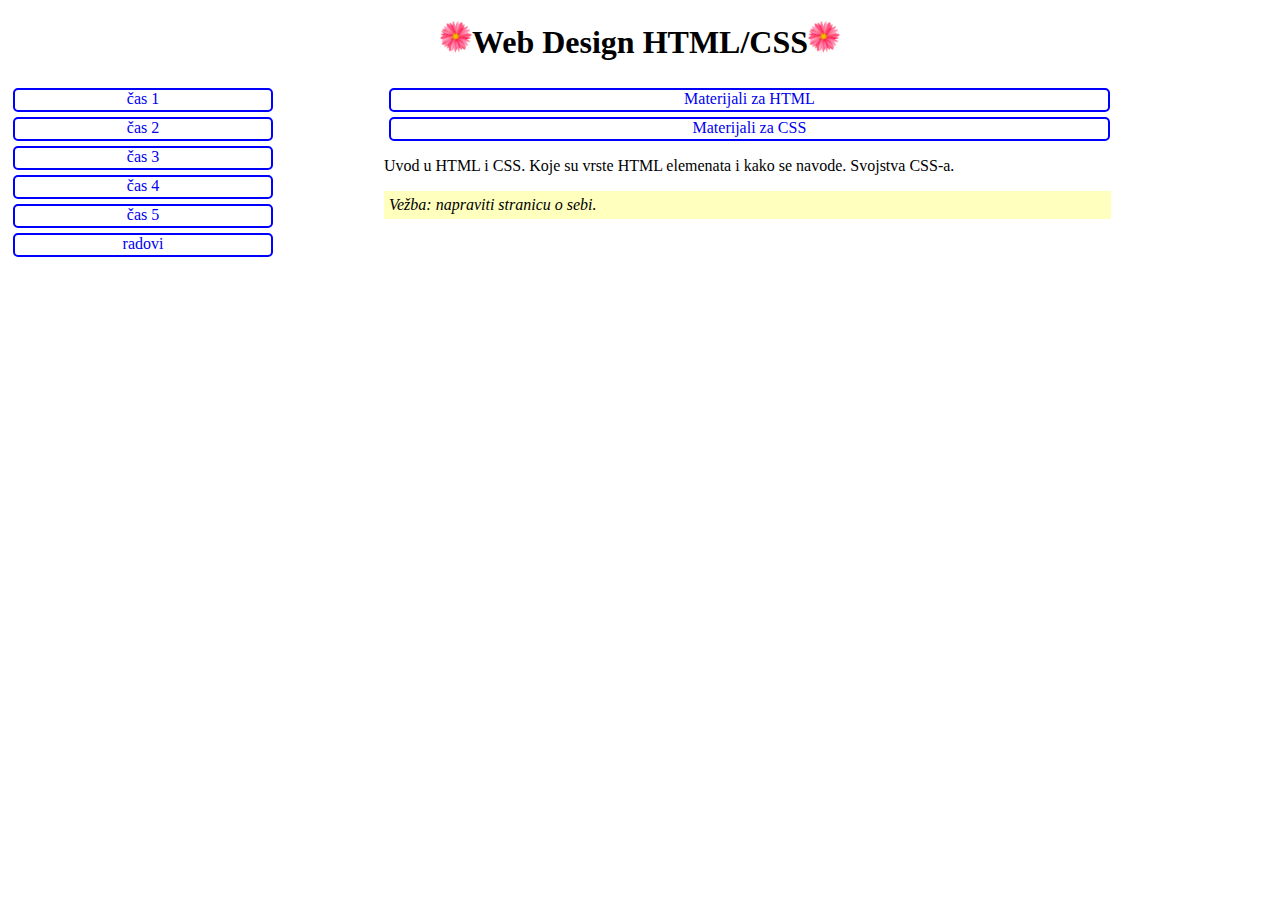
<file: index1.html>
<!DOCTYPE html>
<html lang="en">
<head>
    <meta charset="UTF-8">
    <meta name="viewport" content="width=device-width, initial-scale=1.0">
    <title>Document</title>
    <link href="./style.css" rel="stylesheet" type="text/css">
</head>
<body>
    <h1>Web Design HTML/CSS</h1>
    <div id="linkovi">
        <a href="index1.html">čas 1</a>
        <a href="index2.html">čas 2</a>
        <a href="index3.html">čas 3</a>
        <a href="index4.html">čas 4</a>
        <a href="index5.html">čas 5</a>
        <a href="index6.html">radovi</a>
    </div>
    <div id="sadrzaj">
        <a href="https://matfuvit.github.io/info/vezbe/knjiga/Poglavlja/HTML/" target="_blank">Materijali za HTML</a>
        <a href="https://matfuvit.github.io/info/vezbe/knjiga/Poglavlja/CSS/" target="_blank">Materijali za CSS</a>
        
        <p>
            Uvod u HTML i CSS. Koje su vrste HTML elemenata i kako se navode. Svojstva CSS-a. 
        </p>
        <p class="vezba">Vežba: napraviti stranicu o sebi.</p>
    </div>
</body>
</html>
</file>
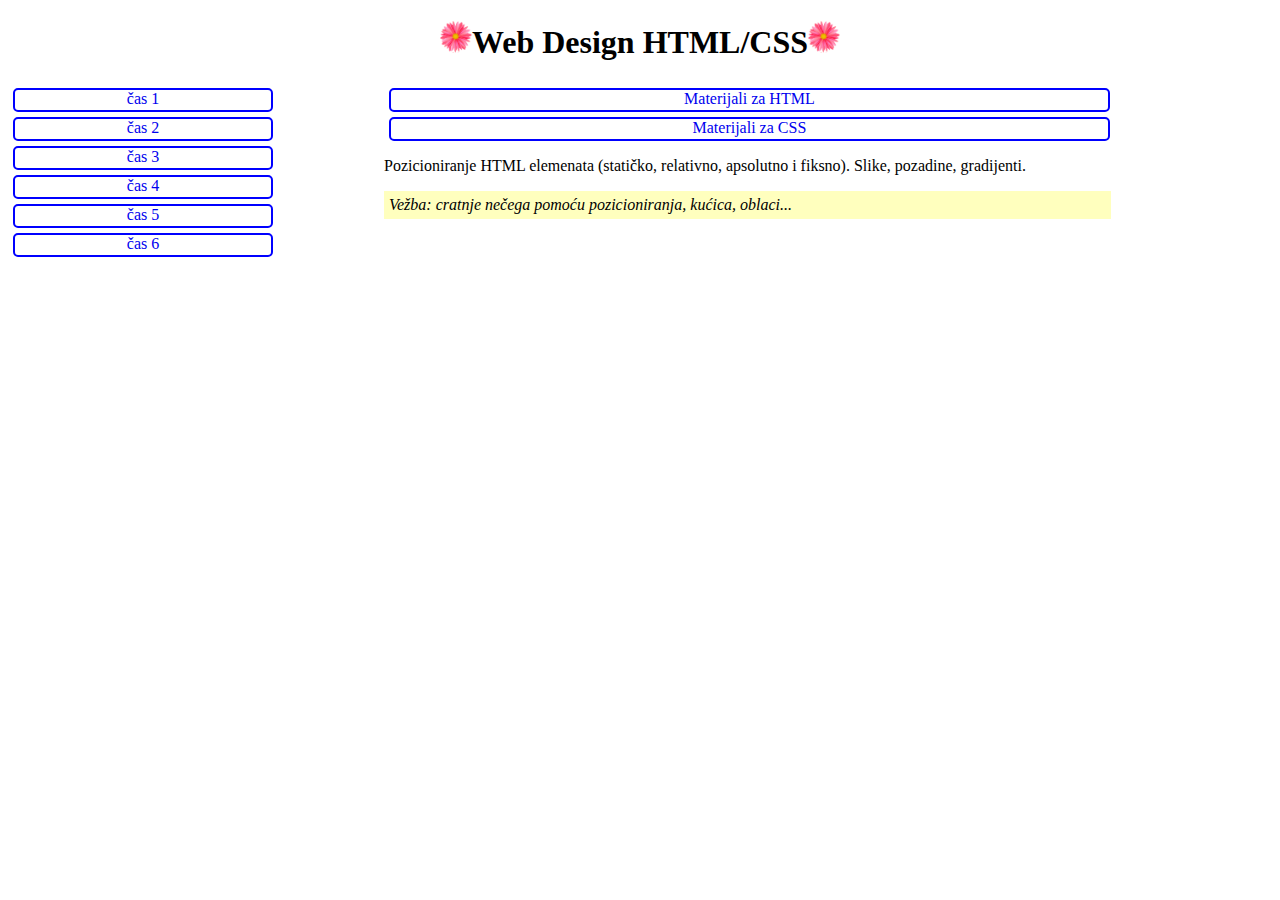
<file: index2.html>
<!DOCTYPE html>
<html lang="en">
<head>
    <meta charset="UTF-8">
    <meta name="viewport" content="width=device-width, initial-scale=1.0">
    <title>Document</title>
    <link href="./style.css" rel="stylesheet" type="text/css">
</head>
<body>
    <h1>Web Design HTML/CSS</h1>
    <div id="linkovi">
        <a href="index1.html">čas 1</a>
        <a href="index2.html">čas 2</a>
        <a href="index3.html">čas 3</a>
        <a href="index4.html">čas 4</a>
        <a href="index5.html">čas 5</a>
        <a href="index6.html">čas 6</a>
    </div>
    <div id="sadrzaj">
        <a href="https://matfuvit.github.io/info/vezbe/knjiga/Poglavlja/HTML/" target="_blank">Materijali za HTML</a>
        <a href="https://matfuvit.github.io/info/vezbe/knjiga/Poglavlja/CSS/" target="_blank">Materijali za CSS</a>
        <p>
        Pozicioniranje HTML elemenata (statičko, relativno, apsolutno i fiksno). Slike, pozadine, gradijenti.
        </p>
        <p class="vezba">
            Vežba: cratnje nečega pomoću pozicioniranja, kućica, oblaci...
        </p>
    </div>

</body>
</html>
</file>
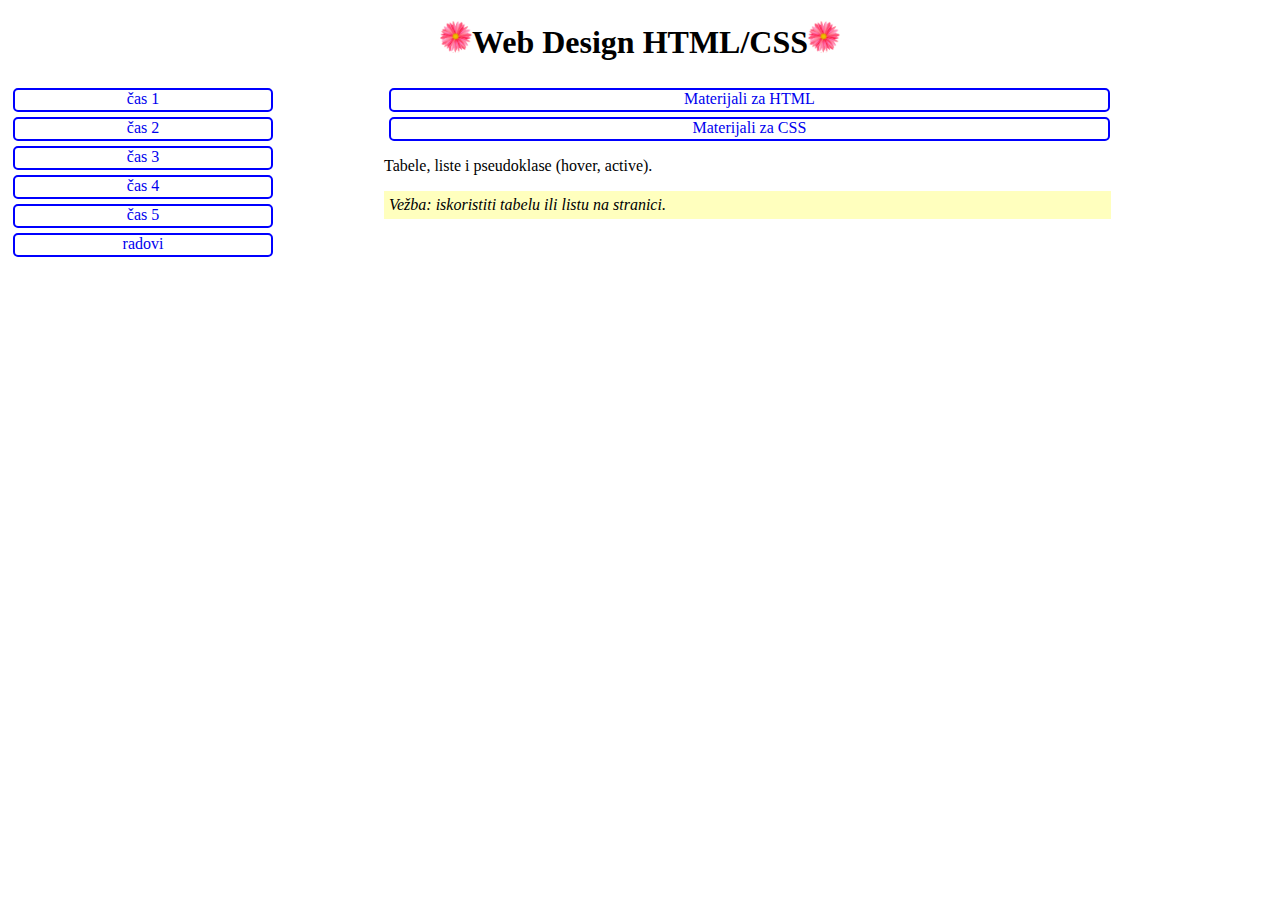
<file: index3.html>
<!DOCTYPE html>
<html lang="en">
<head>
    <meta charset="UTF-8">
    <meta name="viewport" content="width=device-width, initial-scale=1.0">
    <title>Document</title>
    <link href="./style.css" rel="stylesheet" type="text/css">
</head>
<body>
    <h1>Web Design HTML/CSS</h1>
    <div id="linkovi">
        <a href="index1.html">čas 1</a>
        <a href="index2.html">čas 2</a>
        <a href="index3.html">čas 3</a>
        <a href="index4.html">čas 4</a>
        <a href="index5.html">čas 5</a>
        <a href="index6.html">radovi</a>
    </div>
    <div id="sadrzaj">
        <a href="https://matfuvit.github.io/info/vezbe/knjiga/Poglavlja/HTML/" target="_blank">Materijali za HTML</a>
        <a href="https://matfuvit.github.io/info/vezbe/knjiga/Poglavlja/CSS/" target="_blank">Materijali za CSS</a>
        <p>
        Tabele, liste i pseudoklase (hover, active).
        </p>
        <p class="vezba">Vežba: iskoristiti tabelu ili listu na stranici.</p>
    </div>
</body>
</html>
</file>
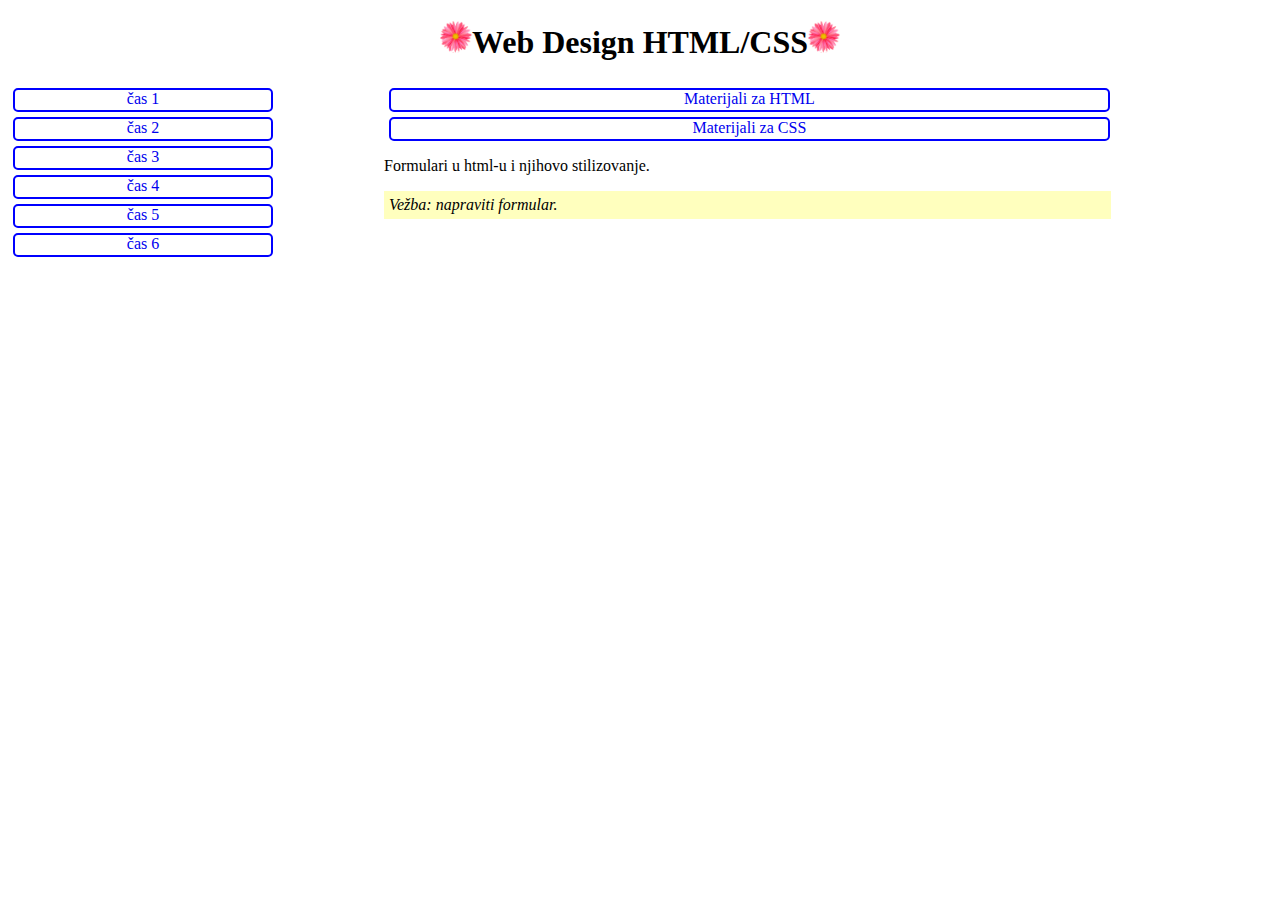
<file: index4.html>
<!DOCTYPE html>
<html lang="en">
<head>
    <meta charset="UTF-8">
    <meta name="viewport" content="width=device-width, initial-scale=1.0">
    <title>Document</title>
    <link href="./style.css" rel="stylesheet" type="text/css">
</head>
<body>
    <h1>Web Design HTML/CSS</h1>
    <div id="linkovi">
        <a href="index1.html">čas 1</a>
        <a href="index2.html">čas 2</a>
        <a href="index3.html">čas 3</a>
        <a href="index4.html">čas 4</a>
        <a href="index5.html">čas 5</a>
        <a href="index6.html">čas 6</a>
    </div>
    <div id="sadrzaj">
        <a href="https://matfuvit.github.io/info/vezbe/knjiga/Poglavlja/HTML/" target="_blank">Materijali za HTML</a>
        <a href="https://matfuvit.github.io/info/vezbe/knjiga/Poglavlja/CSS/" target="_blank">Materijali za CSS</a>
        <p>Formulari u html-u i njihovo stilizovanje.</p>
        <p class="vezba">Vežba: napraviti formular.</p>
    </div>
</body>
</html>
</file>
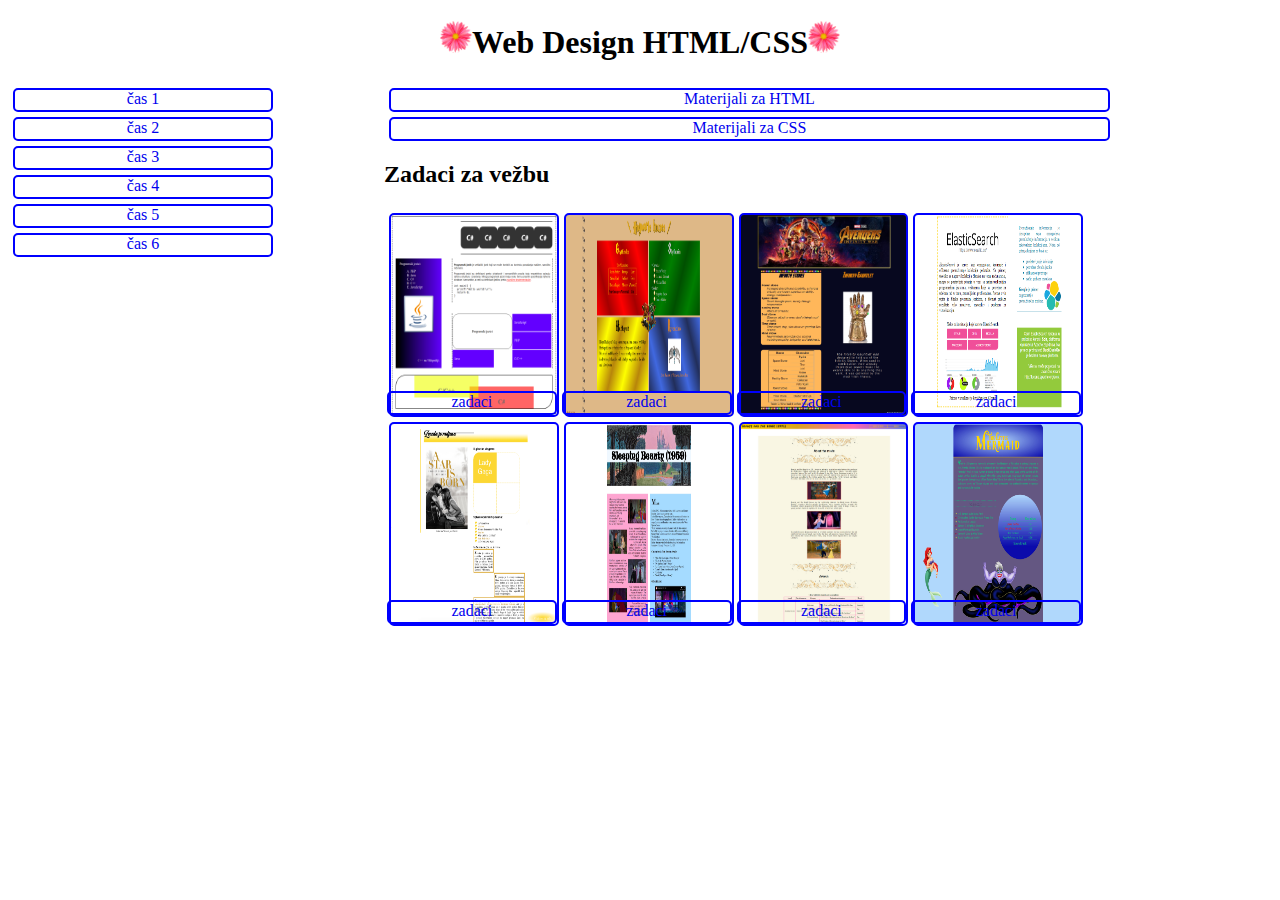
<file: index5.html>
<!DOCTYPE html>
<html lang="en">
<head>
    <meta charset="UTF-8">
    <meta name="viewport" content="width=device-width, initial-scale=1.0">
    <title>Document</title>
    <link href="./style.css" rel="stylesheet" type="text/css">
    <style>
        table{
            width: 55vw;
            border-spacing: 5px;
        }
        td {
            background-repeat: no-repeat;
            background-size: contain;
            height: 200px;
            border: solid blue 2px;
            background-size: 100% 100%;
            border-radius: 5px;
            position: relative;
            width: 25%;
            padding: 0;
        }

        td:hover {
            border-radius: 20px;
        }

        .z1 { background-image: url(./slike/1.png);}
        .z2 { background-image: url(./slike/2.png);}
        .z3 { background-image: url(./slike/3.png);}
        .z4 { background-image: url(./slike/4.png);}
        .z5 { background-image: url(./slike/5.png);}
        .z6 { background-image: url(./slike/6.jpeg);}
        .z7 { background-image: url(./slike/7.jpeg);}
        .z8 { background-image: url(./slike/8.jpeg);}

        td a {
            position: absolute;
            display: block;
            right: 0;
            bottom: 0;
            margin: auto;
            width: 100%!important;
        }

    </style>
</head>
<body>
    <h1>Web Design HTML/CSS</h1>
    <div id="linkovi">
        <a href="index1.html">čas 1</a>
        <a href="index2.html">čas 2</a>
        <a href="index3.html">čas 3</a>
        <a href="index4.html">čas 4</a>
        <a href="index5.html">čas 5</a>
        <a href="index6.html">čas 6</a>
    </div>
    <div id="sadrzaj">
        <a href="https://matfuvit.github.io/info/vezbe/knjiga/Poglavlja/HTML/" target="_blank">Materijali za HTML</a>
        <a href="https://matfuvit.github.io/info/vezbe/knjiga/Poglavlja/CSS/" target="_blank">Materijali za CSS</a>
        
        <h2>Zadaci za vežbu</h2>
        <table>
            <tr>
                <td class="z1"><a href="./1.zip">zadaci</a></td>
                <td class="z2"><a href="./2.zip">zadaci</a></td>
                <td class="z3"><a href="./3.zip">zadaci</a></td>
                <td class="z4"><a href="./4.zip">zadaci</a></td>
            </tr>

            <tr>
                <td class="z5"><a href="./5.zip">zadaci</a></td>
                <td class="z6"><a href="./6.zip">zadaci</a></td>
                <td class="z7"><a href="./7.zip">zadaci</a></td>
                <td class="z8"><a href="./8.zip">zadaci</a></td>
            </tr>
        </table>
    </div>
</body>
</html>
</file>
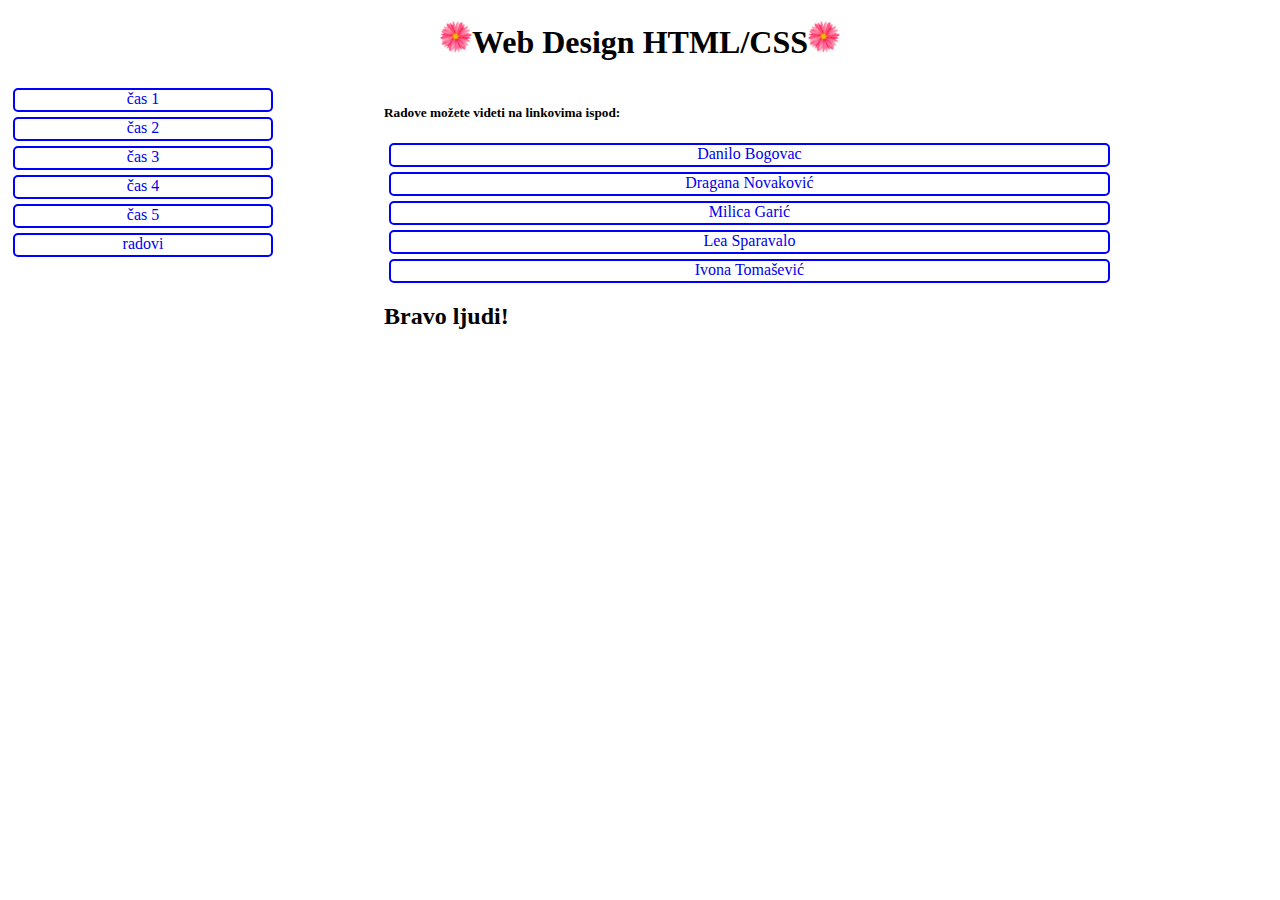
<file: index6.html>
<!DOCTYPE html>
<html lang="en">
<head>
    <meta charset="UTF-8">
    <meta name="viewport" content="width=device-width, initial-scale=1.0">
    <title>Document</title>
    <link href="./style.css" rel="stylesheet" type="text/css">
</head>
<body>
    <h1>Web Design HTML/CSS</h1>
    <div id="linkovi">
        <a href="index1.html">čas 1</a>
        <a href="index2.html">čas 2</a>
        <a href="index3.html">čas 3</a>
        <a href="index4.html">čas 4</a>
        <a href="index5.html">čas 5</a>
        <a href="index6.html">radovi</a>
    </div>
    <div id="sadrzaj">        
        <h5>Radove možete videti na linkovima ispod:</h5>
        <a href="https://danilobogavac.github.io/bestdw.github.io/" target="_blank">Danilo Bogovac</a>
        <a href="https://dragana4379.github.io/BEST-moj-projekat.github.io/" target="_blank">Dragana Novaković</a>
        <a href="https://miim26.github.io/" target="_blank">Milica Garić</a>
        <a href="https://leasparavalo.github.io/leaspa.github.io/" target="_blank">Lea Sparavalo</a>
        <a href="https://ivonatomasevic.github.io/Ivona.github.io/" target="_blank">Ivona Tomašević</a>
        <h2>Bravo ljudi!</h2>
    </div>
</body>
</html>
</file>
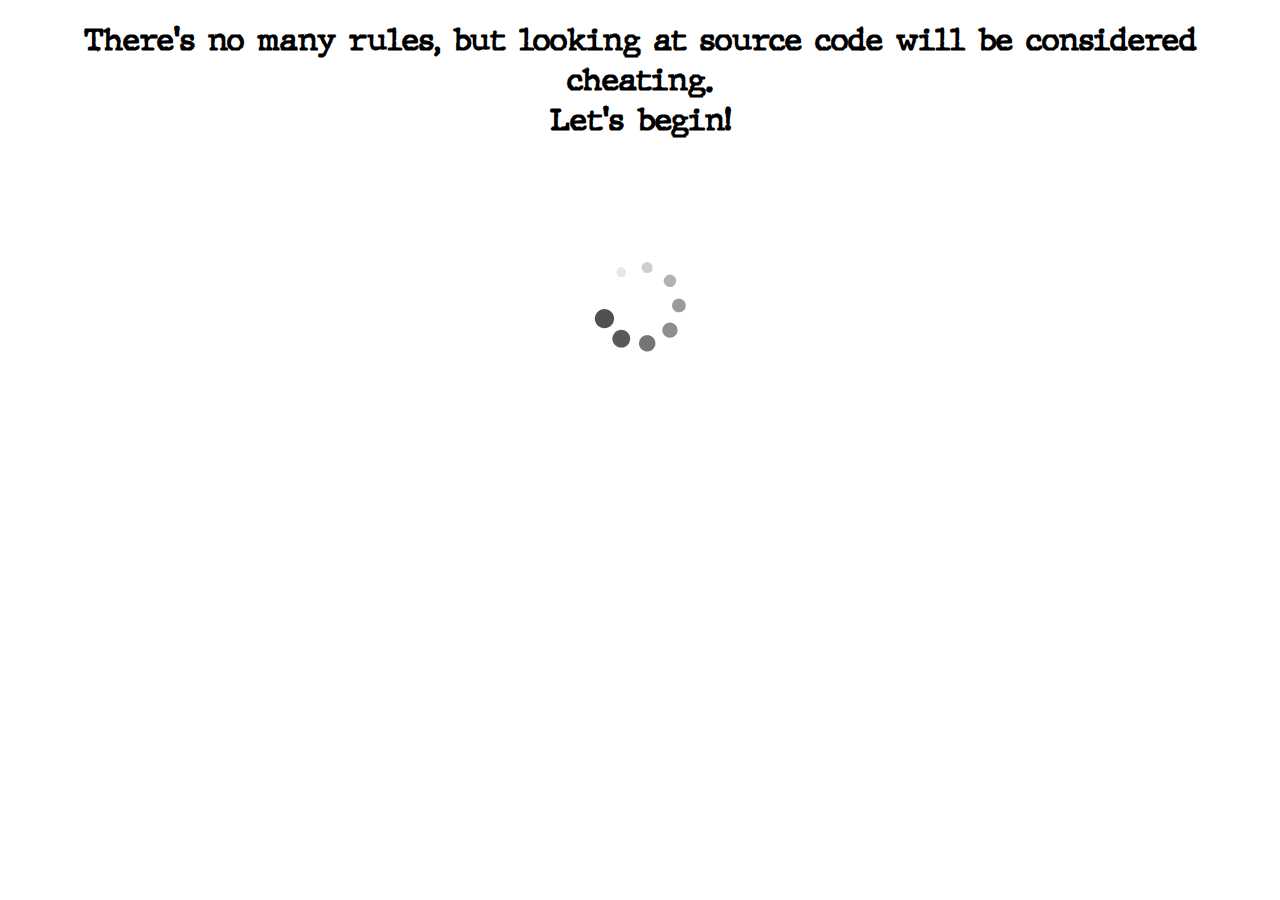
<file: quiz/index1.html>
<!DOCTYPE html>
<html lang="en">
<head>
    <meta charset="UTF-8">
    <meta http-equiv="X-UA-Compatible" content="IE=edge">
    <meta name="viewport" content="width=device-width, initial-scale=1.0">
    <title>Level 1</title>
    <link rel="stylesheet" type="text/css" href="style.css">

    <style>

        body {
            font-family: 'typewriter';
            font-size: 15px;
            text-align: center;
        }

        a {
            color: inherit;
            text-decoration: inherit;
        }

        a:hover {
            cursor: crosshair;
            padding: 10px;
            font-style: italic;
            font-weight: normal;
        }

    </style>
</head>
<body>
    <h1>
        There's no many rules, but looking at source code will be considered cheating.<br>
        <a href="index2.html">Let's  begin!</a></h1>
    <img src="Loading_icon.gif" alt="loading" title="I may load forever... You need to find a target.">

    <script>
        window.alert("You can't do this on phone, use computer, preferably full screen. Good luck :)")
    </script>
</body>
</html>
</file>
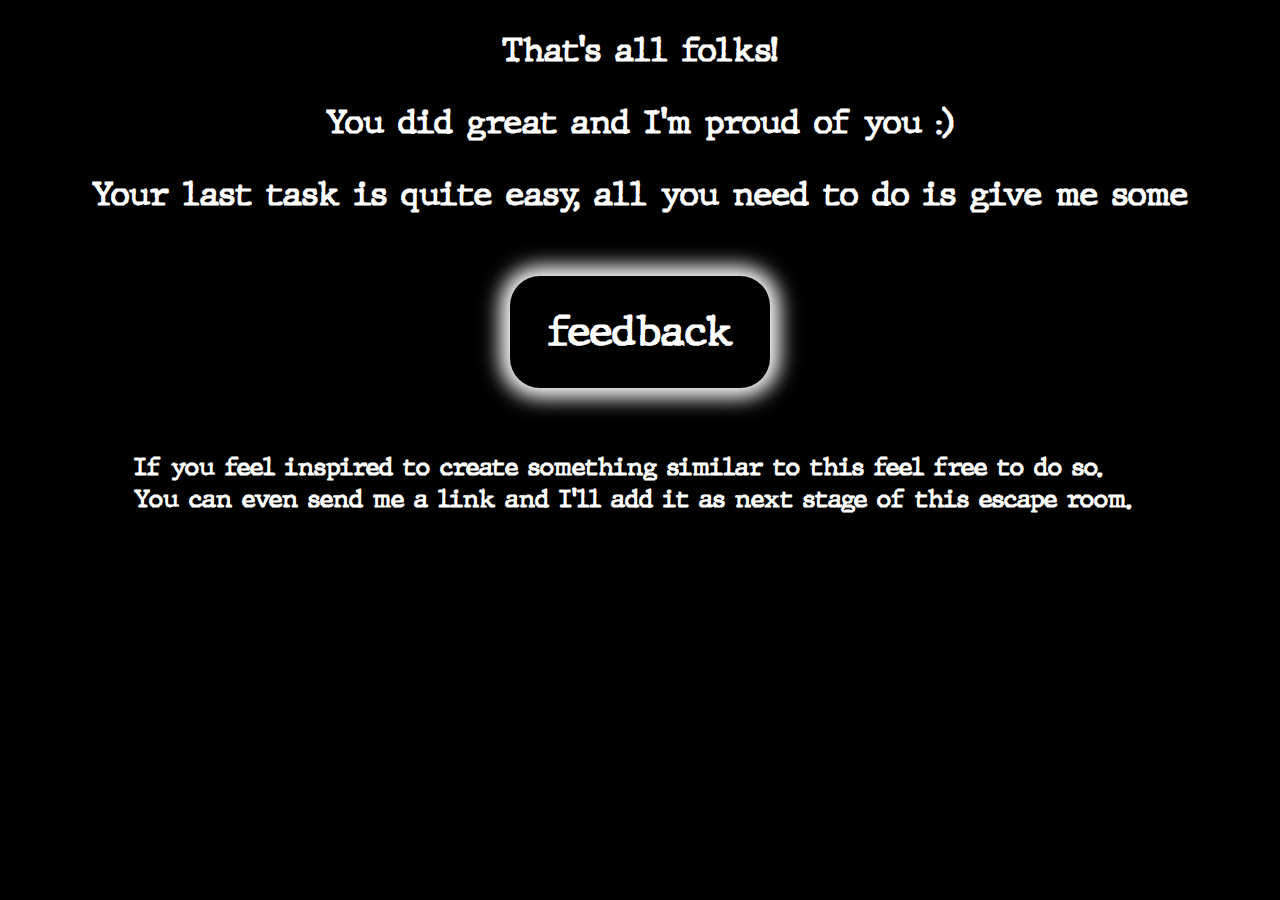
<file: quiz/index10.html>
<!DOCTYPE html>
<html lang="en">
<head>
    <meta charset="UTF-8">
    <meta http-equiv="X-UA-Compatible" content="IE=edge">
    <meta name="viewport" content="width=device-width, initial-scale=1.0">
    <title>Level 10</title>
    <link rel="stylesheet" type="text/css" href="style.css">

    <style>
        body {
            background-color: black;
            color: white;
            font-family: 'typewriter';
        }

        h1 {
            margin: 30px;
            text-align: center;
        }

        a {
            display: block;
            width: 200px;
            margin: auto;
            margin-top: 60px;
            text-align: center;
            padding: 30px;;
            box-shadow: 0px 0px 20px 10px white;
            font-family: inherit;
            font-weight: bold;
            font-size: 40px;
            text-decoration: none;
            color: white;
            border-radius: 30px;
        }
        
        a:hover {
            box-shadow: 0px 0px 40px 30px white;
        }

        h2 {
            width: 80%;
            margin: auto;
            padding: 5%;
        }
    </style>
</head>
<body>
    <h1>That's all folks!</h1>
    <h1>You did great and I'm proud of you :)</h1>
    <h1>Your last task is quite easy, all you need to do is give me some</h1>
    <a href="https://docs.google.com/forms/d/e/1FAIpQLSdZLm9XARhi6dNfYQaPvZnzba65-DWPWN4NITFZLDgwvUaMog/viewform?usp=sf_link">feedback</a>
    <h2>If you feel inspired to create something similar to this feel free to do so.
        You can even send me a link and I'll add it as next stage of this escape room.</h2>
</body>
</html>
</file>
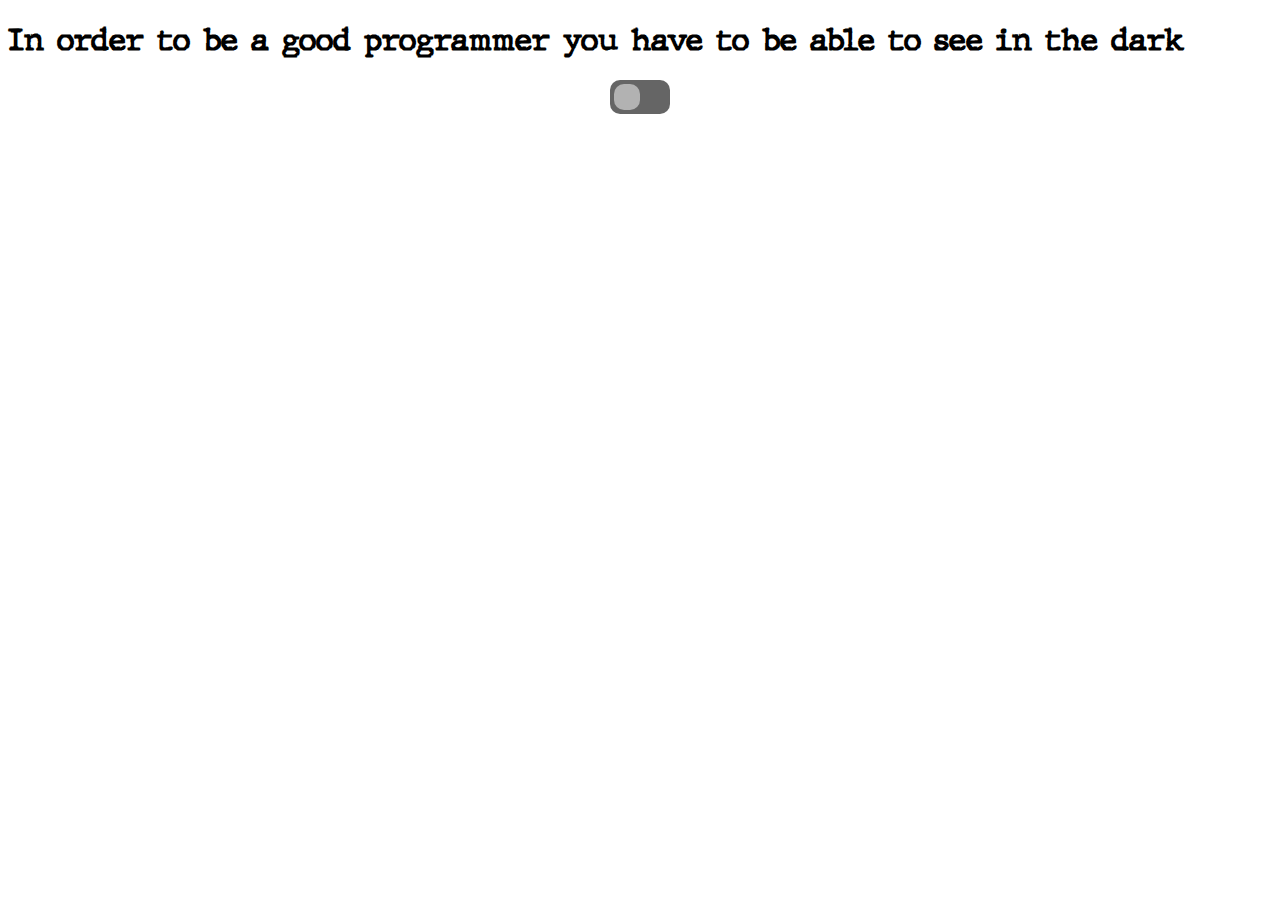
<file: quiz/index2.html>
<!DOCTYPE html>
<html lang="en">
<head>
    <meta charset="UTF-8">
    <meta http-equiv="X-UA-Compatible" content="IE=edge">
    <meta name="viewport" content="width=device-width, initial-scale=1.0">
    <title>Level 2</title>

    <link rel="stylesheet" type="text/css" href="style.css">

    <style>

        body, input {
            font-size: 15px;
        }

        .switch {
            position: relative;
            display: block;
            width: 60px;
            height: 34px;
            border-radius: 10px;
            margin-top: 5px;
            margin-left: auto;
            margin-right: auto;
            opacity: 0.6;
        }

        .switch input {
            opacity: 0;
            width: 0;
            height: 0;
        }

        .slider {
            position: absolute;
            cursor: pointer;
            top: 0;
            left: 0;
            background-color: white;
            -webkit-transition: .4s;
            transition: .4s;
            /* border-radius: 10%; */
        }

        .slider::before {
            position: absolute;
            content: "";
            height: 26px;
            width: 26px;
            left: 4px;
            top: 4px;
            background-color: white;
            opacity: 0.5;
            -webkit-transition: .4s;
            transition: .4s;
            border-radius: 10px;
        }


        input:checked + .slider::before {
            opacity: 1;
            -webkit-transform: translateX(26px);
            -ms-transform: translateX(26px);
            transform: translateX(26px);
        }

        #red {
            background-color: black;
        }

        /* body:has(input[name='light']:checked) {
            background-color: black;
        } */

        #task {
            text-shadow: 1px -1px 3px white, -1px 1px 3px white;
        }

        #hidden-text {
            color: white;
        }

        #hidden-text:hover, input[type='text']:hover {
            cursor: default;
            user-select: none;
            font-family: "typewriter";
        }

        input[type='text']{
            border-top: 0px;
            border-left: 0px;
            border-right: 0px;
            border-bottom: double white 2px;
            background-color: transparent;
            color: white;
            text-transform: uppercase;
            font-weight: bolder;
            text-align: center;
        }

    </style>
</head>
<body>
    <h1 id="task">In order to be a good programmer you have to be able to see in the dark</h1>
    <label class="switch" id="red">
        <input type="checkbox" name="light" onchange="toggle()">
        <span class="slider"></span>
    </label>

    <h1 id="hidden-text">Reason why programmers are afraid of light is because the light attracts <input type="text" size="10" id="solution"></h1>
    <script>
        let solution = document.getElementById('solution');
        solution.oninput = () => {
            if (solution.value.toLowerCase() === 'bug'){
                // solution.style.color = 'green'
                window.location.href = 'index3.html';
            }
        }

        function toggle(){
            let body = document.getElementsByTagName('body')[0];
            if (body.style.backgroundColor === 'black')
                body.style.backgroundColor = 'white';
            else
                body.style.backgroundColor = 'black';

        }
    </script>
</body>
</html>
</file>
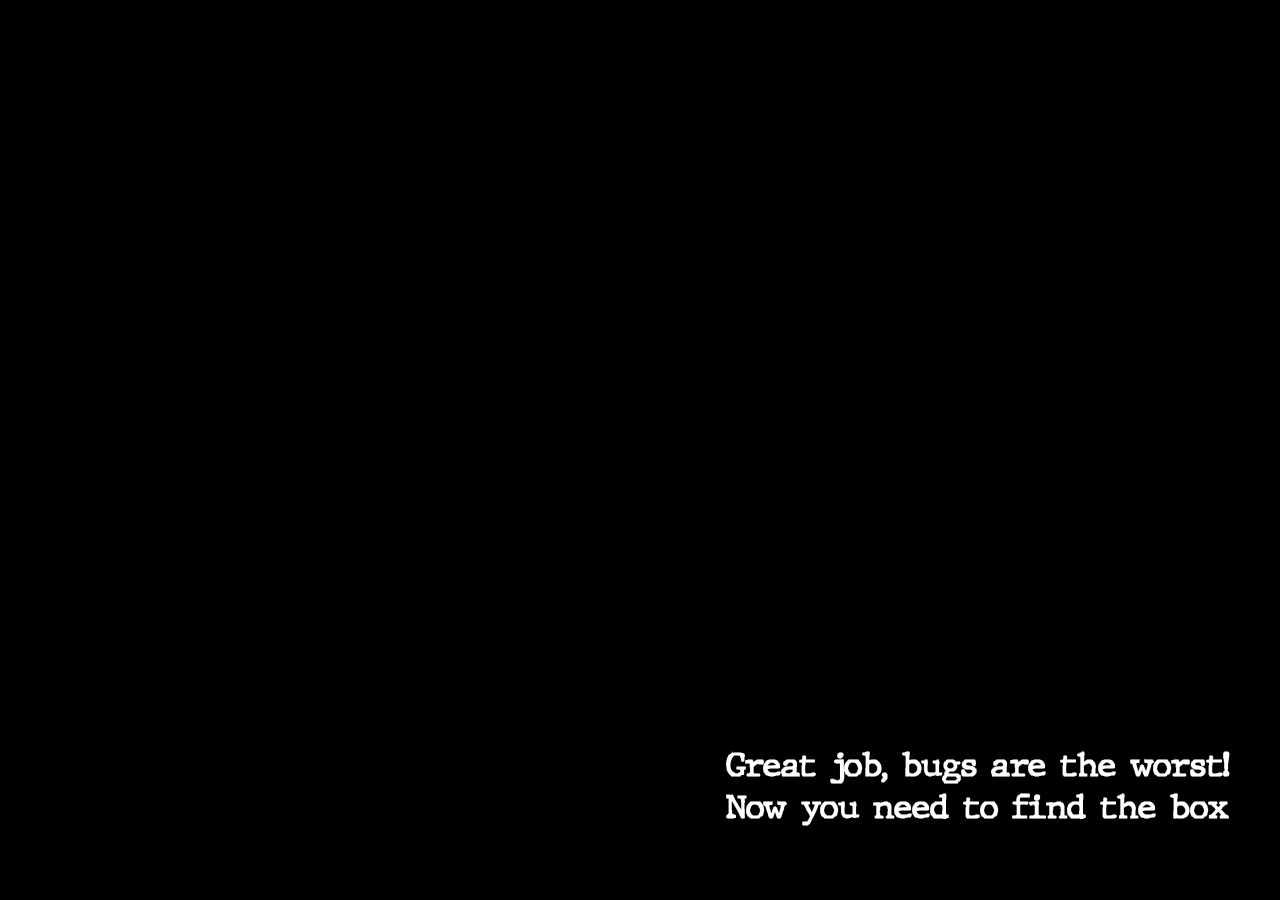
<file: quiz/index3.html>
<!DOCTYPE html>
<html lang="en">
<head>
    <meta charset="UTF-8">
    <meta http-equiv="X-UA-Compatible" content="IE=edge">
    <meta name="viewport" content="width=device-width, initial-scale=1.0">
    <title>Level 3</title>

    <link rel="stylesheet" type="text/css" href="style.css">
    <style>

        body {
            margin: 0;
            padding: 0;
        }

        main {
            background-color: black;
            font-family: 'typewriter';
            cursor: not-allowed;
            height: 100vh;
            width: 100wh;
            padding: 0;
            margin: 0;
        }

        #box {
            width: 10vw;
            height: 10vh;
            background-color: black;
            position: relative;
            display: block;
        }

        #box:hover {
            border: solid green 3px;
            box-shadow: 0px 0px 30px 10px green,
                0px 0px 60px 15px yellow;
            border-radius: 20px;
        }


        h1 {
            color: white;
            position: fixed;
            bottom: 50px;
            right: 50px;
        }
    </style>
</head>
<body>
    <main>
        <h1>Great job, bugs are the worst! <br>
            Now you need to find the box</h1>

        <a href="index4.html" id="box">
            <!-- <div id="box"></div> -->
            <!-- <img src="magnify.webp"> -->
        </a>
    </main>

    <script>
        window.onload = () => {
            let box = document.getElementById('box');
            let left = Math.random() * 90;
            let top = Math.random() * 90;
            box.style.left = left + 'vw';
            box.style.top = top + 'vh';
        }
    </script>
</body>
</html>
</file>
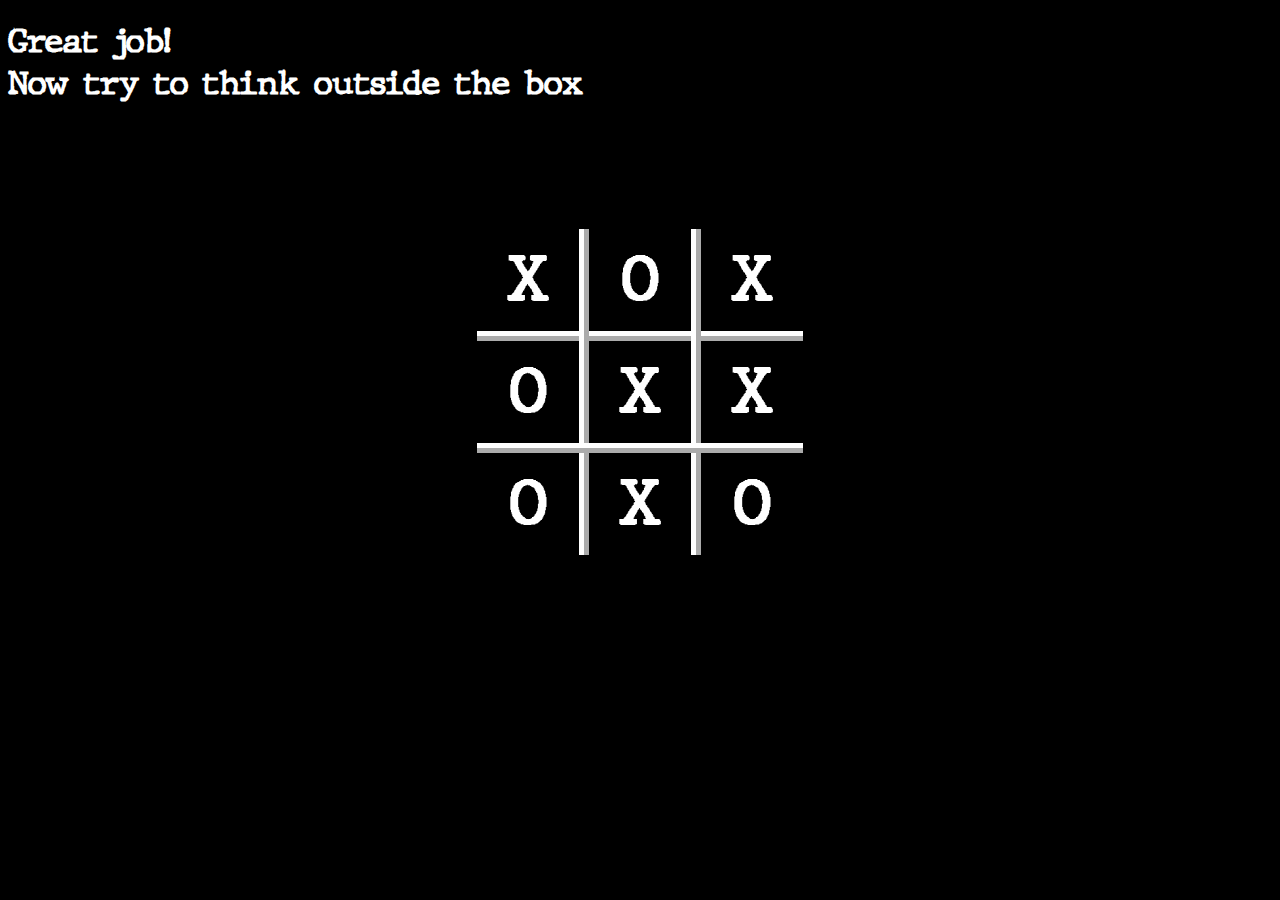
<file: quiz/index4.html>
<!DOCTYPE html>
<html lang="en">
<head>
    <meta charset="UTF-8">
    <meta http-equiv="X-UA-Compatible" content="IE=edge">
    <meta name="viewport" content="width=device-width, initial-scale=1.0">
    <title>Level 4</title>
    <link rel="stylesheet" type="text/css" href="style.css">

    <style>

        body {
            color: white;
            background-color: black;
        }

        table {
            border-collapse: collapse;
            margin: auto;
        }
        td {
            width: 100px;
            height: 100px;
            font-size: 60px;
            text-align: center;
            vertical-align:middle;
            font-weight: bold;
        }

        .left-right-border {
            border-left: ridge white 10px;
            border-right: ridge white 10px;
        }
        .top-down-border {
            border-top: ridge white 10px;
            border-bottom: ridge white 10px;
        }

        .all-sides {
           border: ridge white 10px;
        }

        .hidden-cell {
            color: transparent;
            cursor: crosshair;
        }

        a {
            display: none;
            width: 50%;
            border-radius: 30px;
            margin: auto;
            box-shadow: 0px 0px 40px 30px white;
            text-align: center;
            font-size: 80px;
            text-decoration: inherit;
            color: white;
            font-weight: bold;
            opacity: 0.7;
        }

        a:hover {
            opacity: 1;
        }

    </style>
</head>
<body>
    <h1>Great job!<br>
    Now try to think outside the box</h1>

    <table>        
        <tr>
            <td class="hidden-cell res1" onclick="solution('res1')">X</td>
            <td></td>
            <td></td>
            <td></td>
            <td class="hidden-cell res2" onclick="solution('res2')">X</td>
        </tr>
        <tr>
            <td></td>
            <td class="res1">X</td>
            <td  class="left-right-border">O</td>
            <td class="res2">X</td>
            <td></td>
        </tr>        
        <tr>
            <td></td>
            <td class="top-down-border">O</td>
            <td class="all-sides res1 res2 res3 res4">X</td>
            <td class="top-down-border res4">X</td>
            <td class="hidden-cell res4"  onclick="solution('res4')">X</td>
        </tr>        
        <tr>
            <td></td>
            <td>O</td>
            <td class="left-right-border res3">X</td>
            <td>O</td>
            <td></td>
        </tr>        
        <tr>
            <td></td>
            <td></td>
            <td class="hidden-cell res3" onclick="solution('res3')">X</td>
            <td></td>
            <td></td>
        </tr>
    </table>

    <a href="index6.html">></a>

    <script>
        function solution(klasa){
            console.log(klasa)
            let elements = document.getElementsByClassName(klasa);
            for(let el of elements){
                el.style.color = 'red'
            }
            let a = document.getElementsByTagName('a')[0];
            a.style.display = 'block'
        }
    </script>
</body>
</html>
</file>
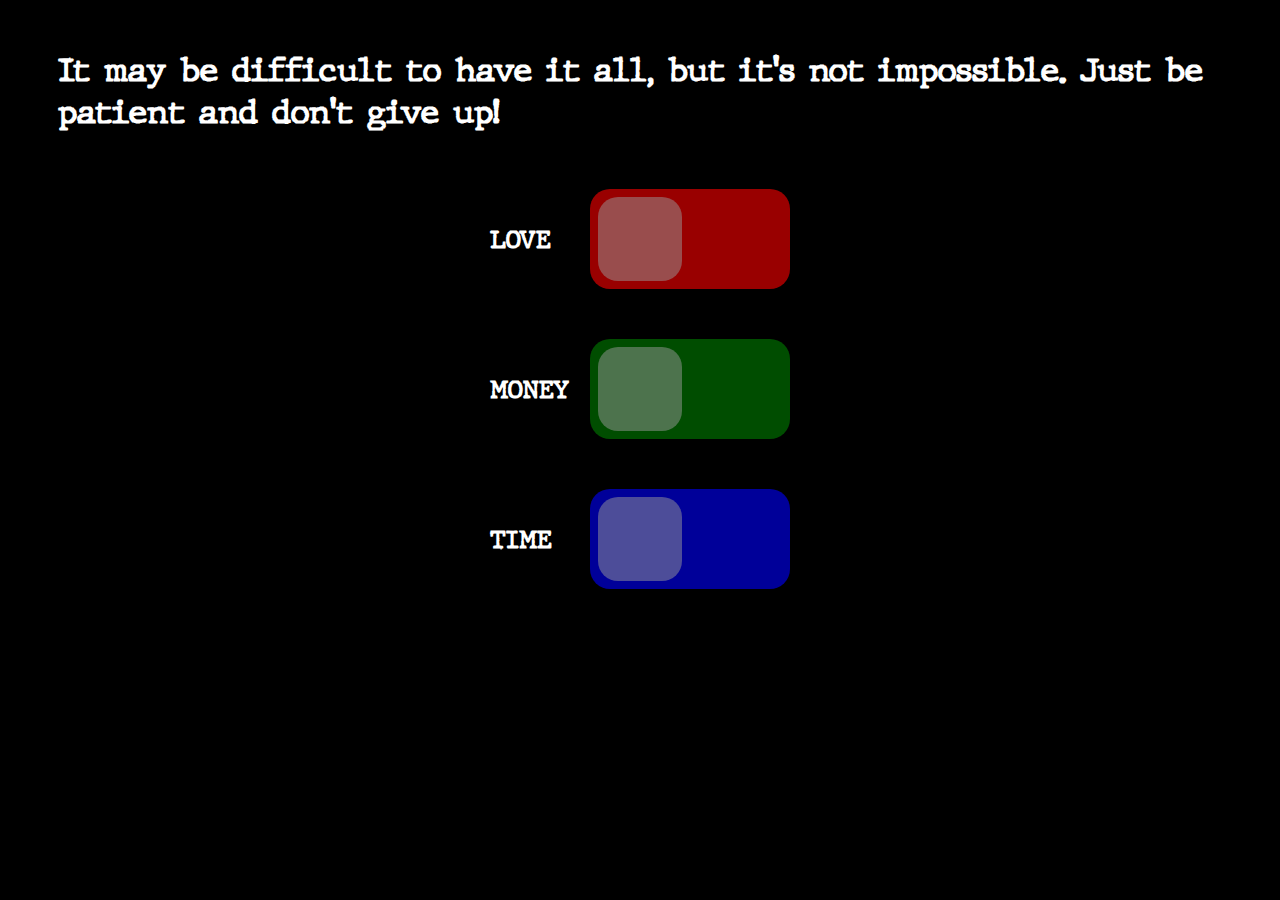
<file: quiz/index6.html>
<!DOCTYPE html>
<html lang="en">
<head>
    <meta charset="UTF-8">
    <meta http-equiv="X-UA-Compatible" content="IE=edge">
    <meta name="viewport" content="width=device-width, initial-scale=1.0">
    <title>Level 6</title>

    <link rel="stylesheet" type="text/css" href="style.css">

    <style>
        body{
            background-color: black;
        }
        .switch {
            position: relative;
            display: block;
            width: 200px;
            height: 100px;
            border-radius: 20px;
            margin-top: 5px;
            margin-left: auto;
            margin-right: auto;
            opacity: 0.6;

            position: absolute;
            right: 0;
        }

        .switch input {
            opacity: 0;
            width: 0;
            height: 0;
        }

        .slider {
            position: absolute;
            cursor: pointer;
            top: 0;
            left: 0;
            background-color: white;
            -webkit-transition: .4s;
            transition: .4s;
        }

        .slider::before {
            position: absolute;
            content: "";
            height: 84px;
            width: 84px;
            left: 8px;
            top: 8px;
            background-color: white;
            opacity: 0.5;
            -webkit-transition: .4s;
            transition: .4s;
            border-radius: 20px;
        }

        input:checked + .slider {
            background-color: blueviolet;
        }

        input:focus + .slider {
            box-shadow: 0 0 1px red;
        }

        input:checked + .slider::before {
            opacity: 1;
            -webkit-transform: translateX(100px);
            -ms-transform: translateX(100px);
            transform: translateX(100px);
        }

        #red {
            background-color: red;
        }

        #green {
            background-color: green;
        }

        #blue {
            background-color: blue;
        }

        h1 {
            color: white;
            margin: 50px;
        }

        h2 {
            color: white;
        }

        h2 {
            height: 100px;
            width: 100px;
            position: absolute;
            left: 0;
            margin-top: 40px;
        }

        div {
            position: relative;
            width: 300px;
            height: 150px;
            margin: auto;
        }

        a {
            color: green;
        }

        #over {
            display: none;
        }
    </style>

</head>
<body>
    <h1>It may be difficult to have it all, but it's not impossible. Just be patient and don't give up!</h1>
    <form>
        <div>
        <h2>LOVE</h2>
        <label class="switch" id="red">
            <input type="checkbox" name="red">
            <span class="slider"></span>
        </label> 
        </div>

        <div>
        <h2>MONEY</h2>
        <label class="switch" id="green">
            <input type="checkbox" name="green">
            <span class="slider"></span>
        </label>
        </div>

        <div>
        <h2>TIME</h2>
        <label class="switch" id="blue">
            <input type="checkbox" name="blue">
            <span class="slider"></span>
        </label>
        </div>
    </form>

    <h1 id="over">I said it's not impossible, you may <a href="index10.html">continue</a></h1>


    <script>

        function randomTrue() {
            return Math.random() < 0.5;
        }

        function lowProbability() {
            return Math.random() < 0.25;
        }

        let red = document.getElementById("red");
        let blue = document.getElementById("blue");
        let green = document.getElementById("green");

        let redCk = document.getElementsByName("red")[0];
        let blueCk = document.getElementsByName("blue")[0];
        let greenCk = document.getElementsByName("green")[0];

        function over(){
            let done = document.getElementById('over');
            done.style.display = 'block';
        }

        redCk.onchange = ()=> {
            if(blueCk.checked && greenCk.checked){
                if (lowProbability()){
                    over();
                    return;
                }
                if (randomTrue())
                    greenCk.checked = false;
                else
                    blueCk.checked = false;
            }
        }

        greenCk.onchange = ()=> {
            if(redCk.checked && blueCk.checked){
                if (lowProbability()){
                    over();
                    return;
                }
                if (randomTrue())
                    redCk.checked = false;
                else
                    blueCk.checked = false;            }
        }

        blueCk.onchange = ()=> {
            if(redCk.checked && greenCk.checked){
                if (lowProbability()){
                    over();
                    return;
                }
                if (randomTrue())
                    greenCk.checked = false;
                else
                    redCk.checked = false;            }
        }


    </script>
</body>
</html>
</file>
<file: style.css>
#linkovi {
    width: 20%;
    position: absolute;

}
a {
    width:100%;
    height: 20px;
    border: solid blue 2px;
    display: inline-block;
    text-align: center;
    text-decoration: none;
    border-radius: 5px;
    display: block;
    margin: 5px;
}

a:visited {
    color: blue;
}

a:hover {
    background-color: blue;
    color: white;
    border: blue;
    font-weight: bold;
    padding: 5px;
}



h1 {
    text-align: center;
}

h1::before, h1::after {
    content: "";
    background-image: url(./flower.png);
    background-size: 1em;
    height: 1em;
    width: 1em;
    display: inline-block;
}

main {
    position: relative;
}

#sadrzaj {
    width: 70%;
    position: absolute;
    right: 0;
}

#sadrzaj a {
    width: 80%;
}

.vezba {
    padding: 5px;
    width: 80%;
    font-style: italic;
    background-color: rgba(255, 255, 125, 0.5);
}
</file>
<file: quiz/style.css>
@font-face {
    font-family: 'typewriter';
    src: url('./JMH\ Typewriter.ttf');
}

body {
    font-family: 'typewriter';
}
</file>
